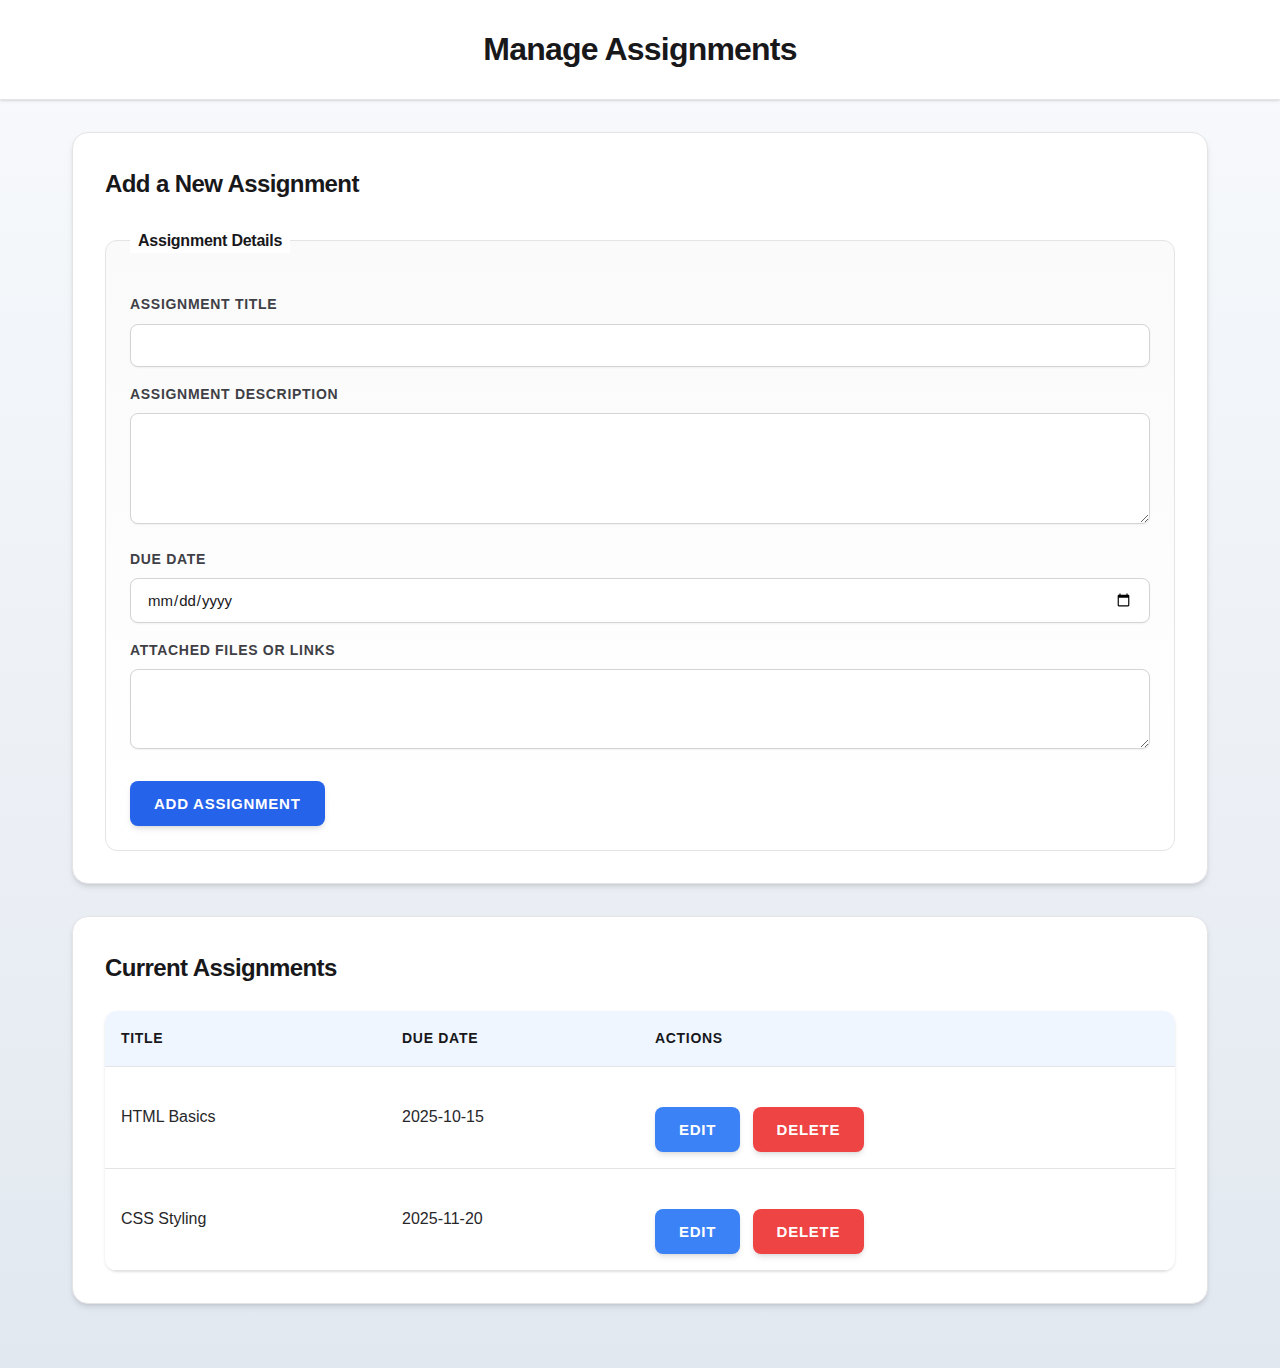
<file: src/assignments/admin.html>
<!--
  Requirement: Create the Admin View for Assignments

  Instructions:
  Fill in the HTML elements as described in the comments.
  This page allows the teacher (admin) to perform full CRUD operations on course assignments.
-->
<!DOCTYPE html>
<html lang="en">
<head>
    <!-- TODO: Add the 'meta' tag for character encoding (UTF-8). -->
     <meta charset="UTF-8">
    <!-- TODO: Add the responsive 'viewport' meta tag. -->
     <meta name="viewport" content="width=device-width, initial-scale=1.0">
    <!-- TODO: Add a title, e.g., "Manage Assignments". -->
     <title>Manage Assignments</title>
    <!-- TODO: Link to your CSS framework or stylesheet. -->
     <link rel="stylesheet" href="admin.css">
</head>
<body>

    <!-- TODO: Create a 'header' with a main heading ('h1') "Manage Assignments". -->
     <header>
        <h1>Manage Assignments</h1>
     </header>
    <!-- TODO: Create the 'main' content area. -->
    <main>
        <!-- Section 1: Add/Edit Assignment Form -->
        <!-- TODO: Create a 'section' for the form. -->
        <section> 
            <!-- TODO: Add a sub-heading ('h2') "Add a New Assignment". -->
            <h2>Add a New Assignment</h2>
            <!-- TODO: Create a 'form' with an id "assignment-form". Action can be '#'. -->
            <form id="assignment-form" action="#">
                <!-- TODO: Use a 'fieldset' to group the form controls. -->
                <fieldset>
                    <!-- TODO: Add a 'legend', e.g., "Assignment Details". -->
                    <legend>Assignment Details</legend>
                    <!-- TODO: Add a 'label' and 'input' for the assignment title.
                         - label 'for': "assignment-title"
                         - input 'id': "assignment-title", type="text", required -->
                     <label for="assignment-title">Assignment Title</label>
                     <input type="text" id="assignment-title" required>
                    
                    <!-- TODO: Add a 'label' and 'textarea' for the description.
                         - label 'for': "assignment-description"
                         - textarea 'id': "assignment-description", rows="5", required -->
                     <label for="assignment-description">Assignment Description</label>
                     <textarea id="assignment-description" rows="5" required></textarea>
                    
                    <!-- TODO: Add a 'label' and 'input' for the due date.
                         - label 'for': "assignment-due-date"
                         - input 'id': "assignment-due-date", type="date", required -->
                     <label for="assignment-due-date">Due Date</label>
                     <input type="date" id="assignment-due-date" required>
                    
                    <!-- TODO: Add a 'label' and 'textarea' for attached files or links (one per line).
                         - label 'for': "assignment-files"
                         - textarea 'id': "assignment-files", rows="3" -->
                     <label for="assignment-files">Attached Files or Links</label>
                     <textarea id="assignment-files" rows="3"></textarea>
                    
                    <!-- TODO: Add a 'button' to submit the form.
                         - id="add-assignment", type="submit", Text: "Add Assignment" -->
                     <button id="add-assignment" type="submit">Add Assignment</button>
                    
                <!-- End of fieldset. -->
                </fieldset>    
            <!-- End of form. -->
            </form>     
        <!-- End of form section. -->
        </section>

        <!-- Section 2: Existing Assignments List -->
        <!-- TODO: Create a 'section' to display the list of current assignments. -->
        <section>
            <!-- TODO: Add a sub-heading ('h2') "Current Assignments". -->
            <h2>Current Assignments</h2>
            <!-- TODO: Create a 'table' with id "assignments-table". -->
            <table id="assignments-table">
                <!-- TODO: Create a 'thead' and a 'tr' inside it. -->
                <!-- TODO: Add 'th' elements for "Title", "Due Date", and "Actions". -->
                <thead>
                    <tr>
                        <th>Title</th>
                        <th>Due Date</th>
                        <th>Actions</th>
                    </tr>
                </thead>
                    
                <!-- TODO: Create a 'tbody' for the data. -->
                <tbody id="assignments-tbody">
                    <!-- TODO: Add 1-2 rows of dummy data to see the structure. -->
                    <!-- Example Row 1: -->
                    <!-- TODO: Create a 'tr' for the first assignment. -->
                        <!-- TODO: Add 'td' cells for a title (e.g., "HTML Basics") and a due date. -->
                        <tr>
                            <td>HTML Basics</td>
                            <td>2025-10-15</td>
                        
                        <!-- TODO: Add a 'td' containing the action buttons. -->
                            <!-- TODO: Add an "Edit" button. -->
                            <!-- TODO: Add a "Delete" button. -->
                            <td>
                                <button class="edit-btn">Edit</button>
                                <button class="delete-btn">Delete</button>
                            </td>
                        <!-- End of actions 'td'. -->
                    <!-- End of the row. -->
                        </tr>

                    <!-- Example Row 2: -->
                    <!-- TODO: Create a 'tr' for the first assignment. -->
                        <!-- TODO: Add 'td' cells for a title (e.g., "HTML Basics") and a due date. -->
                        <tr>
                            <td>CSS Styling</td>
                            <td>2025-11-20</td>

                        <!-- TODO: Add a 'td' containing the action buttons. -->
                            <!-- TODO: Add an "Edit" button. -->
                            <!-- TODO: Add a "Delete" button. -->
                            <td>
                                <button class="edit-btn">Edit</button>
                                <button class="delete-btn">Delete</button>
                            </td>
                        <!-- End of actions 'td'. -->
                    <!-- End of the row. -->
                        </tr>
                <!-- End of tbody. -->
                </tbody>
            <!-- End of table. -->
            </table>    
        <!-- End of list section. -->
        </section>
    <!-- End of main. -->
    </main>    
    <scrip src="admin.js" defer></scrip>
</body>
</html>
</file>
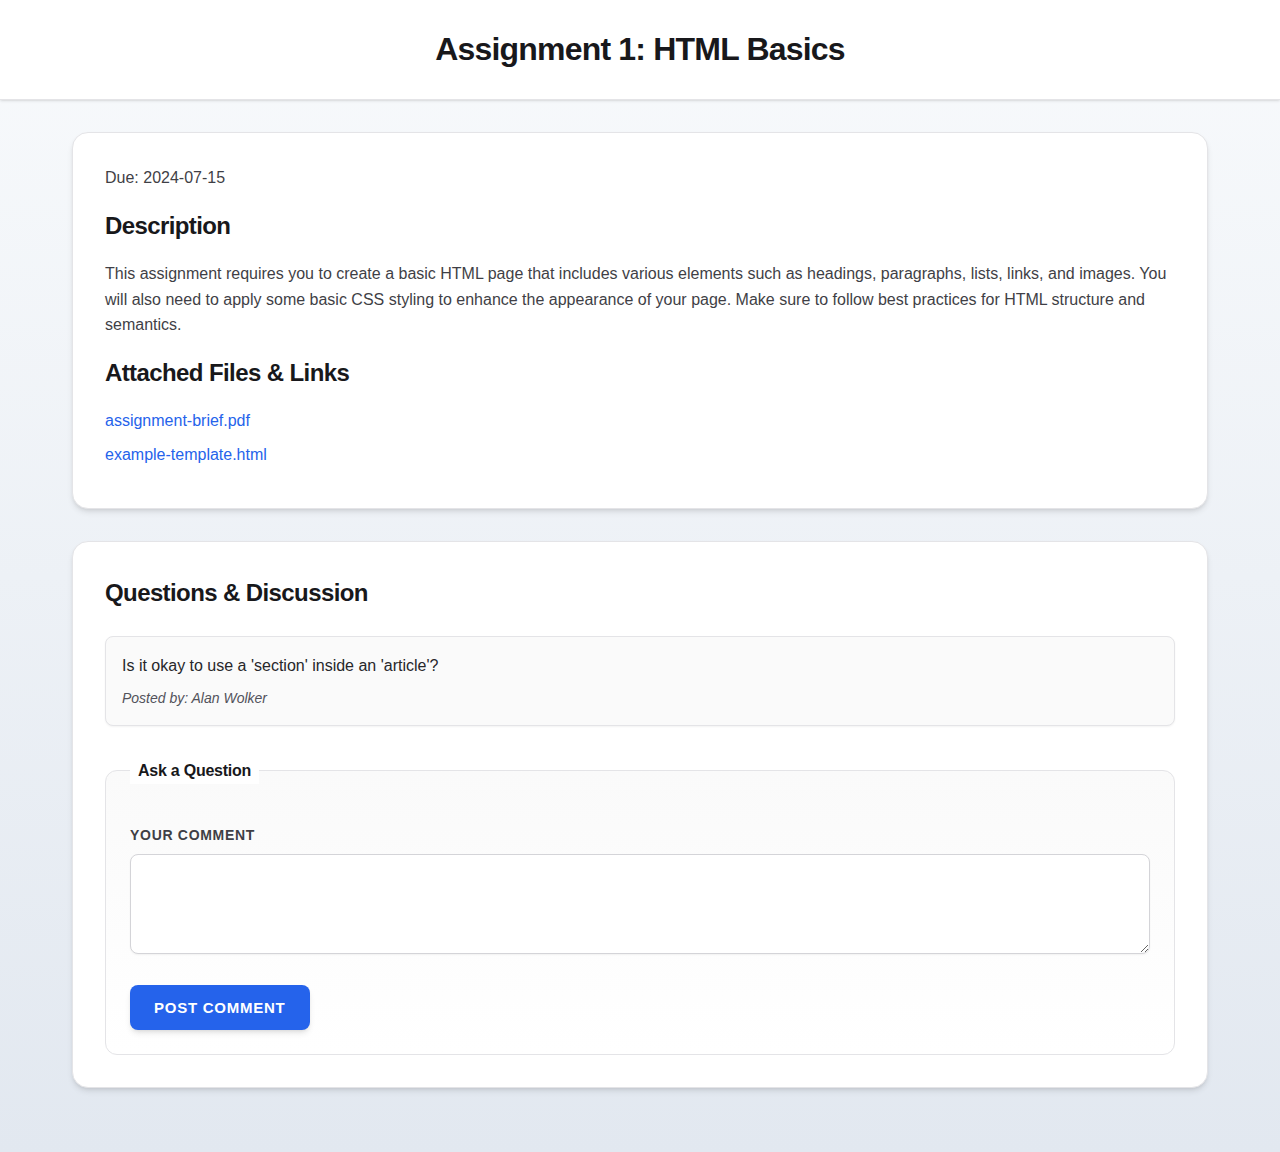
<file: src/assignments/details.html>
<!--
  Requirement: Create the Dedicated Page for a Single Assignment

  Instructions:
  This page displays the full details for one assignment and allows for discussion.
-->
<!DOCTYPE html>
<html lang="en">
<head>
    <!-- TODO: Add meta tags for charset and viewport. -->
    <meta charset="UTF-8">
    <meta name="viewport" content="width=device-width, initial-scale=1.0">
    <!-- TODO: Add a title, for now use "Assignment Details". -->
    <title>Assignment Details</title>
    <!-- TODO: Link to your CSS framework or stylesheet. -->
    <link rel="stylesheet" href="details.css">
</head>
<body>
    <!-- TODO: Create a 'header' with a main heading ('h1'). Use a dummy title like "Assignment 1: HTML Basics". -->
    <header>
        <h1 class="assignment-title">Assignment 1: HTML Basics</h1>
    </header>
    <!-- TODO: Create the 'main' content area. -->
    <main>

        <!-- Section 1: Assignment Information -->
        <!-- TODO: Use an 'article' to display the main assignment information. -->
        <article>
            <!-- TODO: Add a paragraph ('p') to display the due date, e.g., "Due: YYYY-MM-DD". -->
            <p class id="assignment-due-date">Due: 2024-07-15</p>
            <!-- TODO: Add a sub-heading ('h2') "Description". -->
            <h2 id="assignment-description">Description</h2>
            <!-- TODO: Add a paragraph ('p') with dummy text for the assignment's detailed description. -->
            <p>This assignment requires you to create a basic HTML page that includes various elements such as headings, paragraphs, lists, links, and images. You will also need to apply some basic CSS styling to enhance the appearance of your page. Make sure to follow best practices for HTML structure and semantics.</p>
            <!-- TODO: Add another sub-heading ('h2') "Attached Files & Links". -->
            <h2>Attached Files & Links</h2>
            <!-- TODO: Use an unordered list ('ul') to display the links. -->
            <ul id="assignment-files-list"> 
                <!-- TODO: Add list items ('li') with anchor tags ('a') for each resource. Use dummy links for now. -->
                <!-- Example: <li><a href="#">assignment-brief.pdf</a></li> -->
                <li><a href="#">assignment-brief.pdf</a></li>
                <li><a href="#">example-template.html</a></li>
            <!-- End of the list. -->
            </ul>
        <!-- End of article. -->
        </article>

        <!-- Section 2: Discussion Forum -->
        <!-- TODO: Create a 'section' for the discussion, with an 'id' of "discussion-forum". -->
        <section id="discussion-forum">
            <!-- TODO: Add a sub-heading ('h2') "Questions & Discussion". -->
            <h2>Questions & Discussion</h2>
            <!-- Subsection 2.1: Existing Comments -->
            <!-- TODO: Add a container (like a 'div') for the list of comments. -->
            <div id="comment-list">
                <!-- TODO: Add 1-2 dummy comments to show the structure. -->

                <!-- Example Comment 1: -->
                <!-- TODO: Use an 'article' for each comment. -->
                <article> 
                    <!-- TODO: Use a 'p' for the comment text (e.g., "Is it okay to use a 'section' inside an 'article'?"). -->
                    <p>Is it okay to use a 'section' inside an 'article'?</p>
                    <!-- TODO: Use a 'footer' to show the author (e.g., "Posted by: Jane Smith"). -->
                    <footer>Posted by: Alan Wolker</footer>
                <!-- End of comment article. -->
                </article>
            </div>

            <!-- Subsection 2.2: Add a Comment Form -->
            <!-- TODO: Create a 'form' for users to post new comments. Action can be '#'. -->
            <form action="#" id="comment-form"> 
                <!-- TODO: Use a 'fieldset' to group the controls. -->
                <fieldset> 
                    <!-- TODO: Add a 'legend', e.g., "Ask a Question". -->
                <legend>Ask a Question</legend>
                    <!-- TODO: Add a 'label' and 'textarea' for the comment box.
                         - label 'for': "new-comment"
                         - textarea 'id': "new-comment", required -->
                        <label for="new-comment">Your Comment</label>
                        <textarea id="new-comment-text" required></textarea>

                    <!-- TODO: Add a 'button' to submit the comment.
                         - type="submit", Text: "Post Comment" -->
                        <button type="submit">Post Comment</button>
                <!-- End of fieldset. -->
                </fieldset>
            <!-- End of form. -->
            </form>
        <!-- End of discussion section. -->
        </section>
    <!-- End of main. -->
    </main>
    <script src="details.js" defer></script>
</body>
</html>
</file>
<file: src/assignments/admin.css>
:root {
  --primary-50: #eff6ff;
  --primary-100: #dbeafe;
  --primary-500: #3b82f6;
  --primary-600: #2563eb;
  --primary-700: #1d4ed8;
  --primary-800: #1e40af;
  --primary-900: #1e3a8a;
  --success-500: #10b981;
  --danger-500: #ef4444;
  --neutral-50: #fafafa;
  --neutral-100: #f4f4f5;
  --neutral-200: #e4e4e7;
  --neutral-300: #d4d4d8;
  --neutral-400: #a1a1aa;
  --neutral-500: #71717a;
  --neutral-600: #52525b;
  --neutral-700: #3f3f46;
  --neutral-800: #27272a;
  --neutral-900: #18181b;
  --white: #ffffff;
  --shadow-xs: 0 1px 2px 0 rgba(0, 0, 0, 0.05);
  --shadow-sm: 0 1px 3px 0 rgba(0, 0, 0, 0.1), 0 1px 2px -1px rgba(0, 0, 0, 0.1);
  --shadow-md: 0 4px 6px -1px rgba(0, 0, 0, 0.1), 0 2px 4px -2px rgba(0, 0, 0, 0.1);
  --shadow-lg: 0 10px 15px -3px rgba(0, 0, 0, 0.1), 0 4px 6px -4px rgba(0, 0, 0, 0.1);
  --shadow-xl: 0 20px 25px -5px rgba(0, 0, 0, 0.1), 0 8px 10px -6px rgba(0, 0, 0, 0.1);
  --radius-sm: 6px;
  --radius-md: 8px;
  --radius-lg: 12px;
  --radius-xl: 16px;
  --transition-fast: 150ms cubic-bezier(0.4, 0, 0.2, 1);
  --transition-base: 200ms cubic-bezier(0.4, 0, 0.2, 1);
}

* {
  margin: 0;
  padding: 0;
  box-sizing: border-box;
}

body {
  font-family: "Inter", -apple-system, BlinkMacSystemFont, "Segoe UI", Roboto, "Helvetica Neue", Arial, sans-serif;
  background: linear-gradient(180deg, #f8fafc 0%, #e2e8f0 100%);
  min-height: 100vh;
  color: var(--neutral-800);
  line-height: 1.6;
  -webkit-font-smoothing: antialiased;
  -moz-osx-font-smoothing: grayscale;
}

header {
  background: var(--white);
  padding: 1.5rem 2rem;
  box-shadow: var(--shadow-sm);
  border-bottom: 1px solid var(--neutral-200);
}

h1 {
  font-size: 2rem;
  font-weight: 700;
  color: var(--neutral-900);
  text-align: center;
  letter-spacing: -0.025em;
}

main {
  max-width: 1200px;
  margin: 0 auto;
  padding: 2rem;
}

section {
  background: var(--white);
  border-radius: var(--radius-xl);
  padding: 2rem;
  margin-bottom: 2rem;
  box-shadow: var(--shadow-md);
  border: 1px solid var(--neutral-200);
  transition: box-shadow var(--transition-base);
}

section:hover {
  box-shadow: var(--shadow-lg);
}

h2 {
  font-size: 1.5rem;
  font-weight: 700;
  color: var(--neutral-900);
  margin-bottom: 1.5rem;
  letter-spacing: -0.025em;
}

form {
  display: flex;
  flex-direction: column;
}

fieldset {
  border: 1px solid var(--neutral-200);
  border-radius: var(--radius-lg);
  padding: 1.5rem;
  background: linear-gradient(180deg, var(--neutral-50) 0%, var(--white) 100%);
  transition: all var(--transition-base);
}

fieldset:focus-within {
  border-color: var(--primary-500);
  box-shadow: 0 0 0 3px rgba(59, 130, 246, 0.1);
}

legend {
  font-weight: 700;
  font-size: 1rem;
  color: var(--neutral-900);
  padding: 0 0.5rem;
  background: var(--white);
  letter-spacing: -0.015em;
}

label {
  display: block;
  margin-top: 1rem;
  margin-bottom: 0.5rem;
  font-weight: 600;
  color: var(--neutral-700);
  font-size: 0.875rem;
  text-transform: uppercase;
  letter-spacing: 0.05em;
}

input[type="text"], input[type="date"], textarea {
  width: 100%;
  padding: 0.75rem 1rem;
  border: 1.5px solid var(--neutral-300);
  border-radius: var(--radius-md);
  font-size: 0.9375rem;
  font-family: inherit;
  background: var(--white);
  color: var(--neutral-900);
  transition: all var(--transition-base);
  box-shadow: var(--shadow-xs);
}

input[type="text"]:hover, input[type="date"]:hover, textarea:hover {
  border-color: var(--neutral-400);
}

input[type="text"]:focus, input[type="date"]:focus, textarea:focus {
  outline: none;
  border-color: var(--primary-500);
  box-shadow: 0 0 0 3px rgba(59, 130, 246, 0.1), var(--shadow-sm);
  background: var(--white);
}

textarea {
  resize: vertical;
  min-height: 80px;
}

button {
  margin-top: 1.5rem;
  background: var(--primary-600);
  color: var(--white);
  border: none;
  padding: 0.875rem 1.5rem;
  border-radius: var(--radius-md);
  cursor: pointer;
  font-weight: 600;
  font-size: 0.9375rem;
  transition: all var(--transition-base);
  box-shadow: var(--shadow-md);
  text-transform: uppercase;
  letter-spacing: 0.05em;
  position: relative;
  overflow: hidden;
}

button::before {
  content: "";
  position: absolute;
  top: 0;
  left: -100%;
  width: 100%;
  height: 100%;
  background: linear-gradient(90deg, transparent, rgba(255, 255, 255, 0.2), transparent);
  transition: left 0.5s;
}

button:hover {
  background: var(--primary-700);
  transform: translateY(-1px);
  box-shadow: var(--shadow-lg);
}

button:hover::before {
  left: 100%;
}

button:active {
  transform: translateY(0);
  box-shadow: var(--shadow-sm);
}

.edit-btn {
  background: var(--primary-500);
  margin-right: 0.5rem;
}

.edit-btn:hover {
  background: var(--primary-600);
}

.delete-btn {
  background: var(--danger-500);
}

.delete-btn:hover {
  background: #dc2626;
}

table {
  width: 100%;
  border-collapse: collapse;
  margin-top: 1rem;
  box-shadow: var(--shadow-sm);
  border-radius: var(--radius-lg);
  overflow: hidden;
}

thead {
  background: var(--primary-50);
}

th {
  padding: 1rem;
  text-align: left;
  font-weight: 700;
  color: var(--neutral-900);
  font-size: 0.875rem;
  text-transform: uppercase;
  letter-spacing: 0.05em;
  border-bottom: 1px solid var(--neutral-200);
}

tbody tr {
  transition: background-color var(--transition-fast);
}

tbody tr:hover {
  background: var(--neutral-50);
}

td {
  padding: 1rem;
  border-bottom: 1px solid var(--neutral-200);
  color: var(--neutral-800);
}

@media (max-width: 768px) {
  main {
    padding: 1rem;
  }
  section {
    padding: 1.5rem;
  }
  h1 {
    font-size: 1.5rem;
  }
  h2 {
    font-size: 1.25rem;
  }
  table {
    font-size: 0.875rem;
  }
  th, td {
    padding: 0.75rem;
  }
  button {
    padding: 0.75rem 1rem;
  }
}

@media (max-width: 480px) {
  header {
    padding: 1rem;
  }
  section {
    padding: 1rem;
  }
  fieldset {
    padding: 1rem;
  }
  table {
    display: block;
    overflow-x: auto;
    white-space: nowrap;
  }
  th, td {
    padding: 0.5rem;
  }
}
</file>
<file: src/assignments/details.css>
:root {
  --primary-50: #eff6ff;
  --primary-100: #dbeafe;
  --primary-500: #3b82f6;
  --primary-600: #2563eb;
  --primary-700: #1d4ed8;
  --primary-800: #1e40af;
  --primary-900: #1e3a8a;
  --success-500: #10b981;
  --danger-500: #ef4444;
  --neutral-50: #fafafa;
  --neutral-100: #f4f4f5;
  --neutral-200: #e4e4e7;
  --neutral-300: #d4d4d8;
  --neutral-400: #a1a1aa;
  --neutral-500: #71717a;
  --neutral-600: #52525b;
  --neutral-700: #3f3f46;
  --neutral-800: #27272a;
  --neutral-900: #18181b;
  --white: #ffffff;
  --shadow-xs: 0 1px 2px 0 rgba(0, 0, 0, 0.05);
  --shadow-sm: 0 1px 3px 0 rgba(0, 0, 0, 0.1), 0 1px 2px -1px rgba(0, 0, 0, 0.1);
  --shadow-md: 0 4px 6px -1px rgba(0, 0, 0, 0.1), 0 2px 4px -2px rgba(0, 0, 0, 0.1);
  --shadow-lg: 0 10px 15px -3px rgba(0, 0, 0, 0.1), 0 4px 6px -4px rgba(0, 0, 0, 0.1);
  --shadow-xl: 0 20px 25px -5px rgba(0, 0, 0, 0.1), 0 8px 10px -6px rgba(0, 0, 0, 0.1);
  --radius-sm: 6px;
  --radius-md: 8px;
  --radius-lg: 12px;
  --radius-xl: 16px;
  --transition-fast: 150ms cubic-bezier(0.4, 0, 0.2, 1);
  --transition-base: 200ms cubic-bezier(0.4, 0, 0.2, 1);
}

* {
  margin: 0;
  padding: 0;
  box-sizing: border-box;
}

body {
  font-family: "Inter", -apple-system, BlinkMacSystemFont, "Segoe UI", Roboto, "Helvetica Neue", Arial, sans-serif;
  background: linear-gradient(180deg, #f8fafc 0%, #e2e8f0 100%);
  min-height: 100vh;
  color: var(--neutral-800);
  line-height: 1.6;
  -webkit-font-smoothing: antialiased;
  -moz-osx-font-smoothing: grayscale;
}

header {
  background: var(--white);
  padding: 1.5rem 2rem;
  box-shadow: var(--shadow-sm);
  border-bottom: 1px solid var(--neutral-200);
}

h1 {
  font-size: 2rem;
  font-weight: 700;
  color: var(--neutral-900);
  text-align: center;
  letter-spacing: -0.025em;
}

main {
  max-width: 1200px;
  margin: 0 auto;
  padding: 2rem;
}

article {
  background: var(--white);
  border-radius: var(--radius-xl);
  padding: 2rem;
  margin-bottom: 2rem;
  box-shadow: var(--shadow-md);
  border: 1px solid var(--neutral-200);
  transition: box-shadow var(--transition-base);
}

article:hover {
  box-shadow: var(--shadow-lg);
}

article p {
  margin-bottom: 1rem;
  color: var(--neutral-700);
}

article h2 {
  font-size: 1.5rem;
  font-weight: 700;
  color: var(--neutral-900);
  margin-bottom: 1rem;
  letter-spacing: -0.025em;
}

article ul {
  list-style: none;
  padding: 0;
}

article li {
  margin-bottom: 0.5rem;
}

article a {
  color: var(--primary-600);
  text-decoration: none;
  transition: color var(--transition-fast);
}

article a:hover {
  color: var(--primary-800);
}

section {
  background: var(--white);
  border-radius: var(--radius-xl);
  padding: 2rem;
  margin-bottom: 2rem;
  box-shadow: var(--shadow-md);
  border: 1px solid var(--neutral-200);
  transition: box-shadow var(--transition-base);
}

section:hover {
  box-shadow: var(--shadow-lg);
}

section h2 {
  font-size: 1.5rem;
  font-weight: 700;
  color: var(--neutral-900);
  margin-bottom: 1.5rem;
  letter-spacing: -0.025em;
}

#comment-list {
  margin-bottom: 2rem;
}

#comment-list article {
  background: var(--neutral-50);
  border-radius: var(--radius-md);
  padding: 1rem;
  margin-bottom: 1rem;
  box-shadow: var(--shadow-xs);
  border: 1px solid var(--neutral-200);
}

#comment-list p {
  margin-bottom: 0.5rem;
  color: var(--neutral-800);
}

#comment-list footer {
  font-size: 0.875rem;
  color: var(--neutral-600);
  font-style: italic;
}

form {
  display: flex;
  flex-direction: column;
}

fieldset {
  border: 1px solid var(--neutral-200);
  border-radius: var(--radius-lg);
  padding: 1.5rem;
  background: linear-gradient(180deg, var(--neutral-50) 0%, var(--white) 100%);
  transition: all var(--transition-base);
}

fieldset:focus-within {
  border-color: var(--primary-500);
  box-shadow: 0 0 0 3px rgba(59, 130, 246, 0.1);
}

legend {
  font-weight: 700;
  font-size: 1rem;
  color: var(--neutral-900);
  padding: 0 0.5rem;
  background: var(--white);
  letter-spacing: -0.015em;
}

label {
  display: block;
  margin-top: 1rem;
  margin-bottom: 0.5rem;
  font-weight: 600;
  color: var(--neutral-700);
  font-size: 0.875rem;
  text-transform: uppercase;
  letter-spacing: 0.05em;
}

input[type="text"], textarea {
  width: 100%;
  padding: 0.75rem 1rem;
  border: 1.5px solid var(--neutral-300);
  border-radius: var(--radius-md);
  font-size: 0.9375rem;
  font-family: inherit;
  background: var(--white);
  color: var(--neutral-900);
  transition: all var(--transition-base);
  box-shadow: var(--shadow-xs);
}

input[type="text"]:hover, textarea:hover {
  border-color: var(--neutral-400);
}

input[type="text"]:focus, textarea:focus {
  outline: none;
  border-color: var(--primary-500);
  box-shadow: 0 0 0 3px rgba(59, 130, 246, 0.1), var(--shadow-sm);
  background: var(--white);
}

input[type="text"]::placeholder, textarea::placeholder {
  color: var(--neutral-400);
}

textarea {
  resize: vertical;
  min-height: 100px;
}

button {
  margin-top: 1.5rem;
  background: var(--primary-600);
  color: var(--white);
  border: none;
  padding: 0.875rem 1.5rem;
  border-radius: var(--radius-md);
  cursor: pointer;
  font-weight: 600;
  font-size: 0.9375rem;
  transition: all var(--transition-base);
  box-shadow: var(--shadow-md);
  text-transform: uppercase;
  letter-spacing: 0.05em;
  position: relative;
  overflow: hidden;
}

button::before {
  content: "";
  position: absolute;
  top: 0;
  left: -100%;
  width: 100%;
  height: 100%;
  background: linear-gradient(90deg, transparent, rgba(255, 255, 255, 0.2), transparent);
  transition: left 0.5s;
}

button:hover {
  background: var(--primary-700);
  transform: translateY(-1px);
  box-shadow: var(--shadow-lg);
}

button:hover::before {
  left: 100%;
}

button:active {
  transform: translateY(0);
  box-shadow: var(--shadow-sm);
}

@media (max-width: 768px) {
  main {
    padding: 1rem;
  }
  header {
    padding: 1rem;
  }
  article, section {
    padding: 1.5rem;
  }
  h1 {
    font-size: 1.5rem;
  }
  h2 {
    font-size: 1.25rem;
  }
}

@media (max-width: 480px) {
  article, section {
    padding: 1rem;
  }
  fieldset {
    padding: 1rem;
  }
  button {
    padding: 0.75rem 1rem;
  }
}
</file>
